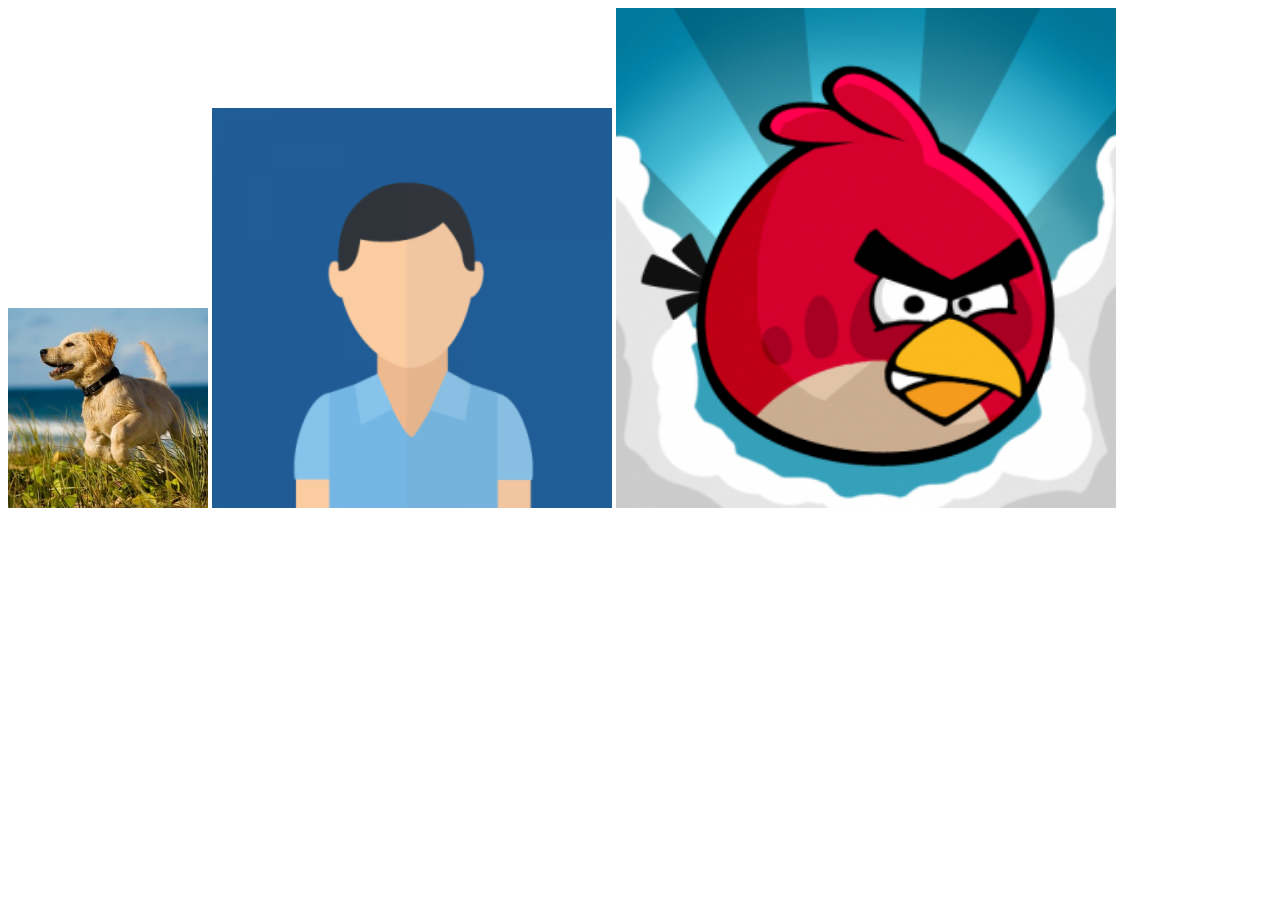
<file: index.html>
<!DOCTYPE html>
<html lang="en">
  <head>
    <meta charset="UTF-8" />
    <meta name="viewport" content="width=device-width, initial-scale=1.0" />
    <title>Yeap Jia Yung</title>
  </head>
  <body>
    <!-- Displays images in a row -->
    <img
      src="Inner Directory/human.jpg"
      alt="dog"
      height="200px"
      width="200px"
    />
    <img
      src="Inner Directory/space.png"
      alt="profile"
      height="400px"
      width="400px"
    />
    <a href="https://www.angrybirds.com/">
      <img
        src="Inner Directory/bird.png"
        alt="bird"
        height="500px"
        width="500px"
      />
    </a>
  </body>
</html>
</file>
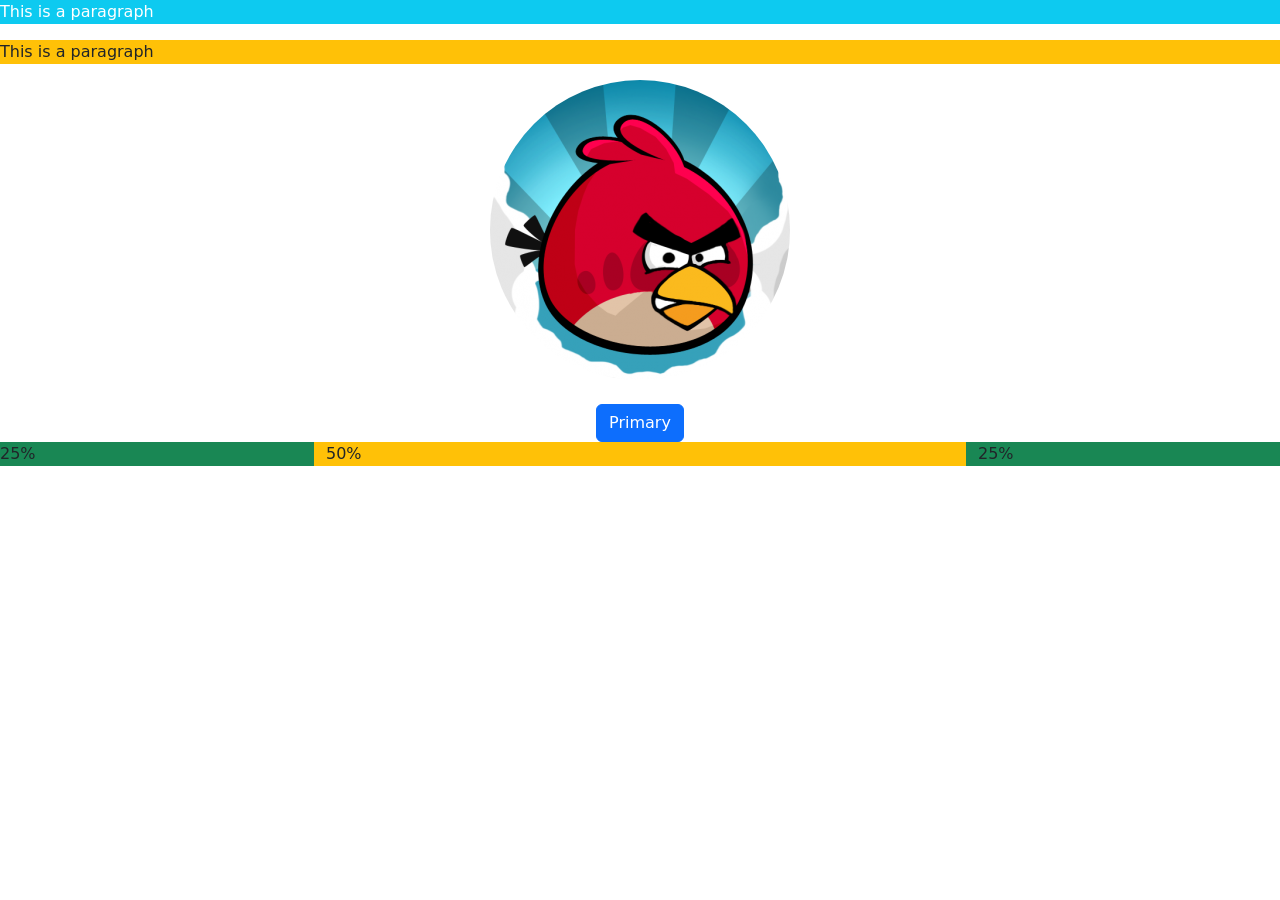
<file: bootstrap.html>
<!DOCTYPE html>
<html lang="en">
  <head>
    <meta charset="UTF-8" />
    <meta name="viewport" content="width=device-width, initial-scale=1.0" />
    <title>Document</title>
    <link
      href="https://cdn.jsdelivr.net/npm/bootstrap@5.3.6/dist/css/bootstrap.min.css"
      rel="stylesheet"
      integrity="sha384-4Q6Gf2aSP4eDXB8Miphtr37CMZZQ5oXLH2yaXMJ2w8e2ZtHTl7GptT4jmndRuHDT"
      crossorigin="anonymous"
    />
  </head>
  <body>
    <p class="bg-info text-white">This is a paragraph</p>
    <p class="bg-warning">This is a paragraph</p>
    <img
      src="Inner Directory/bird.png"
      alt="bird"
      class="rounded-circle d-block m-auto"
    />
    <br />
    <button type="button" class="btn btn-primary d-block m-auto">
      Primary
    </button>
    <div class="row">
      <div class="col-md-3 bg-success">25%</div>
      <div class="col-md-6 bg-warning">50%</div>
      <div class="col-md-3 bg-success">25%</div>
    </div>

    <script
      src="https://cdn.jsdelivr.net/npm/bootstrap@5.3.6/dist/js/bootstrap.bundle.min.js"
      integrity="sha384-j1CDi7MgGQ12Z7Qab0qlWQ/Qqz24Gc6BM0thvEMVjHnfYGF0rmFCozFSxQBxwHKO"
      crossorigin="anonymous"
    ></script>
  </body>
</html>
</file>
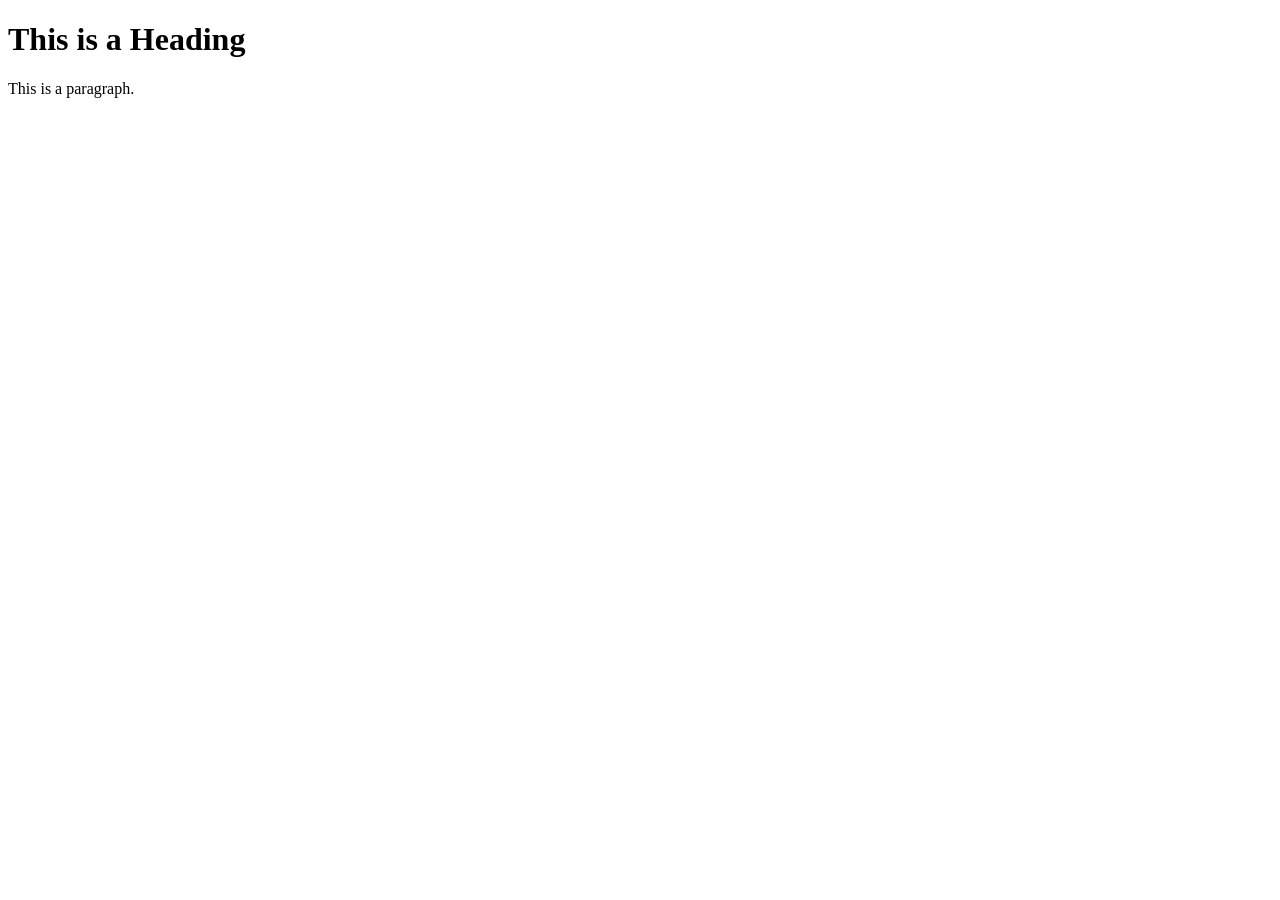
<file: box-model.html>
<!DOCTYPE html>
<html lang="en">
  <head>
    <meta charset="UTF-8" />
    <meta name="viewport" content="width=device-width, initial-scale=1.0" />
    <title>Document</title>
    <link rel="stylesheet" href="external.css" />
  </head>
  <body>
    <h1 class="mb-50">This is a Heading</h1>
    <p class="mt-30 lightblue">This is a paragraph.</p>
  </body>
</html>
</file>
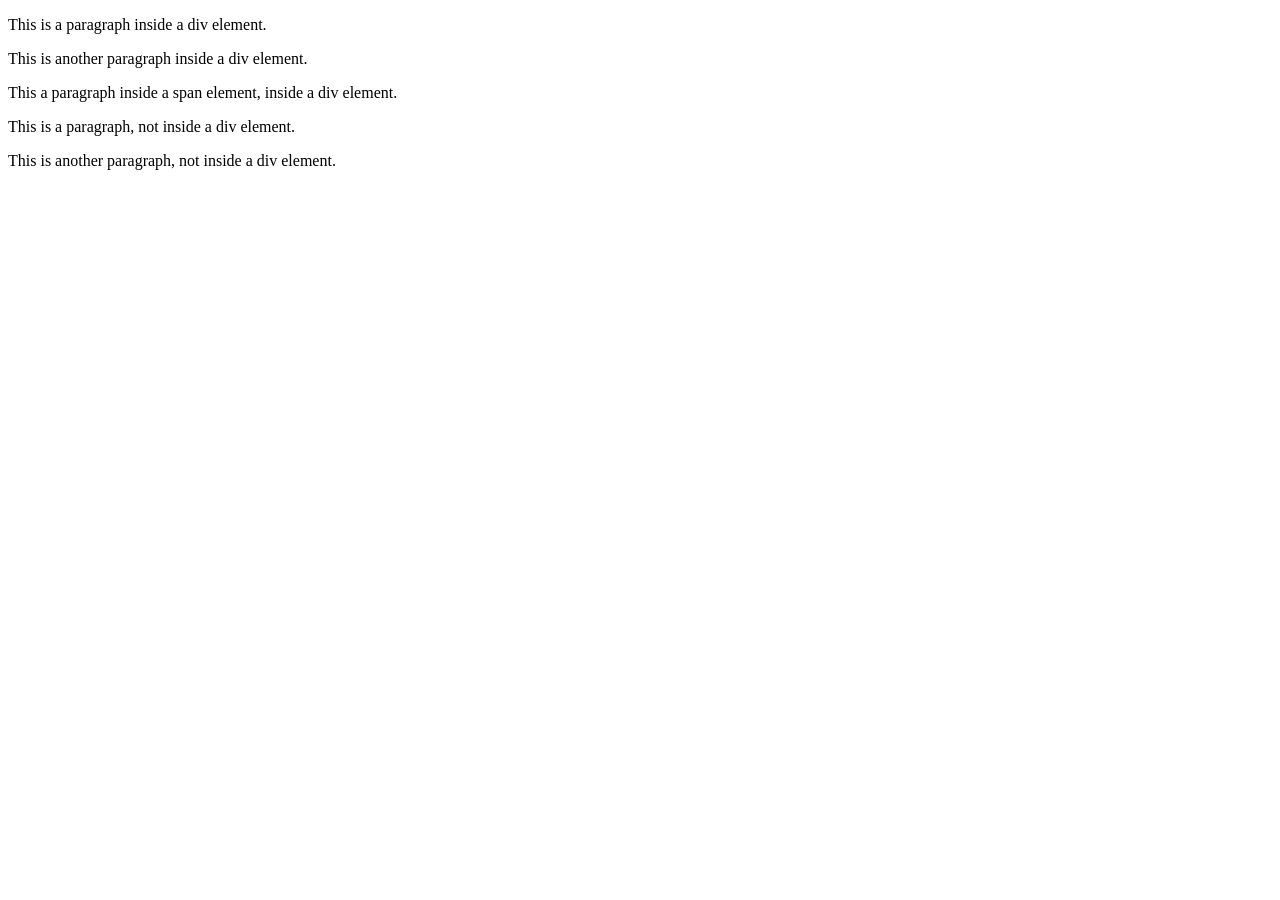
<file: css-combinators.html>
<!DOCTYPE html>
<html lang="en">
  <head>
    <meta charset="UTF-8" />
    <meta name="viewport" content="width=device-width, initial-scale=1.0" />
    <title>Document</title>
    <link rel="stylesheet" href="external.css" />
  </head>
  <body>
    <div>
      <p>This is a paragraph inside a div element.</p>
      <p>This is another paragraph inside a div element.</p>
      <span
        ><p>
          This a paragraph inside a span element, inside a div element.
        </p></span
      >
    </div>
    <p>This is a paragraph, not inside a div element.</p>
    <p>This is another paragraph, not inside a div element.</p>
  </body>
</html>
</file>
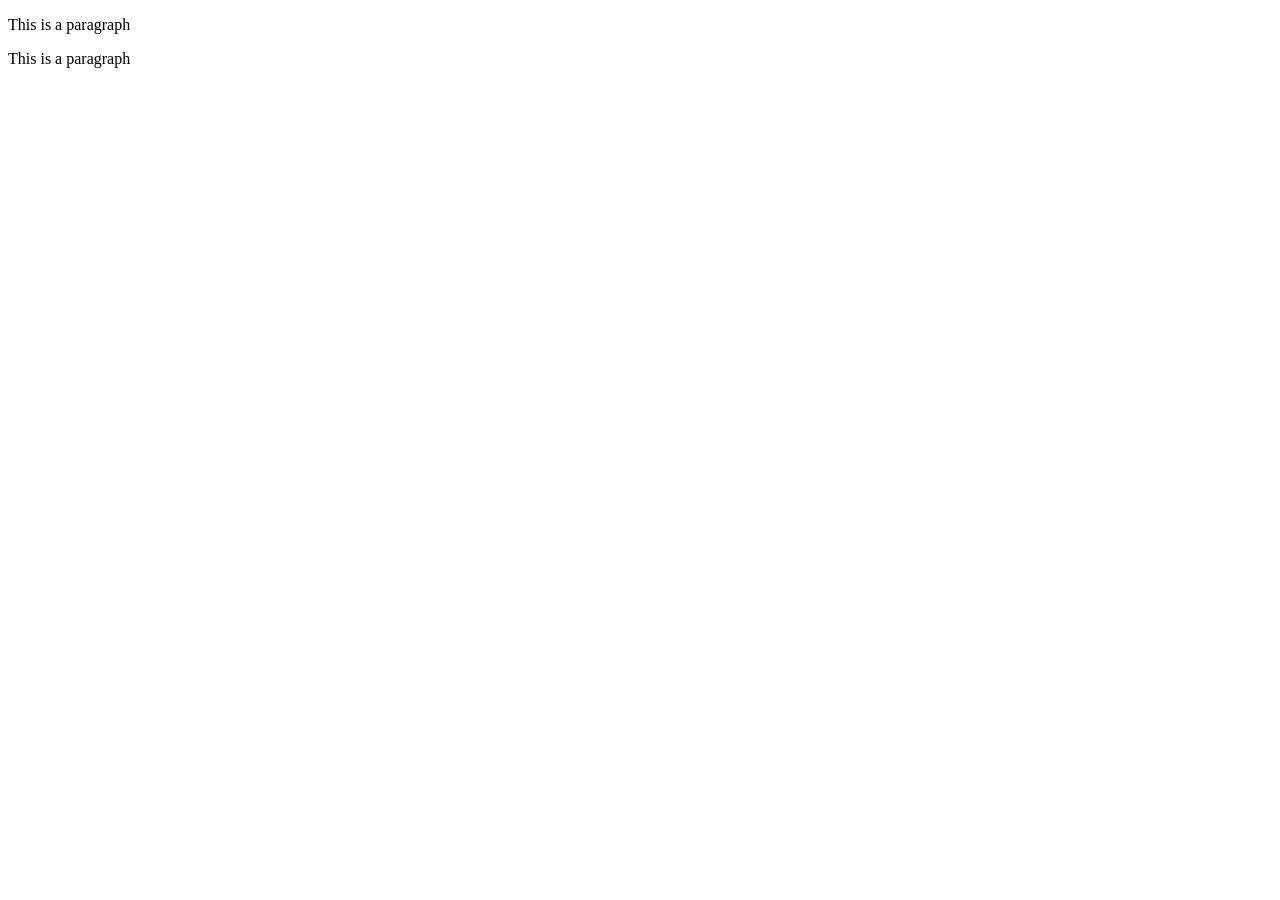
<file: css-selector.html>
<!DOCTYPE html>
<html lang="en">
  <head>
    <meta charset="UTF-8" />
    <meta name="viewport" content="width=device-width, initial-scale=1.0" />
    <title>Document</title>
    <link rel="stylesheet" href="external.css" />
  </head>
  <body>
    <p class="blue">This is a paragraph</p>
    <p class="red">This is a paragraph</p>
  </body>
</html>
</file>
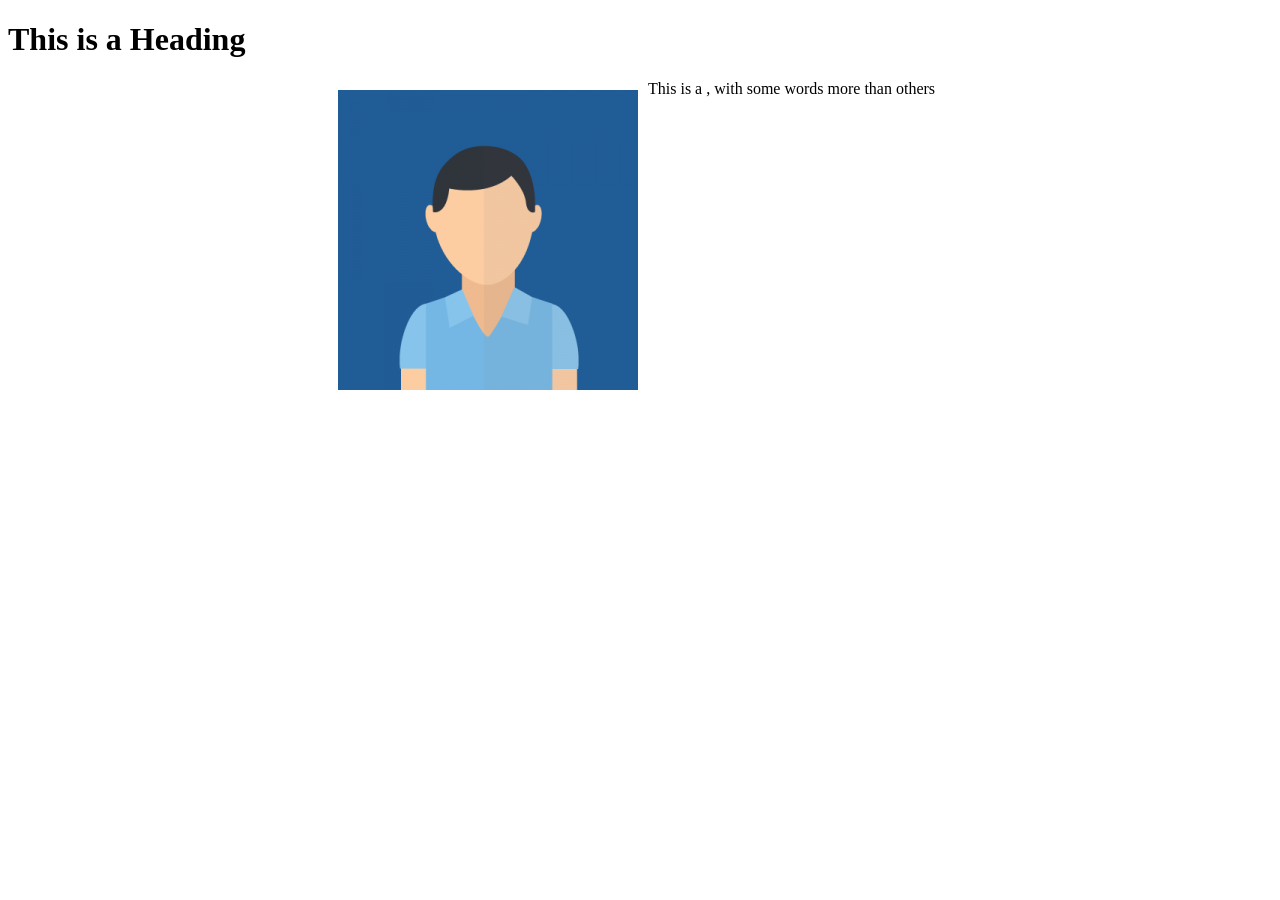
<file: display.html>
<!DOCTYPE html>
<html lang="en">
  <head>
    <meta charset="UTF-8" />
    <meta name="viewport" content="width=device-width, initial-scale=1.0" />
    <title>Document</title>
    <link rel="stylesheet" href="external.css" />
  </head>
  <body>
    <h1>This is a Heading</h1>
    <p>
      This is a <span class="green">paragraph</span>, with some words more
      <span class="green">paragraph</span> than others
      <img src="Inner Directory/human.jpg" alt="dog" class="invisible" />
      <img src="Inner Directory/bird.png" alt="bird" class="d-none" />
      <img src="Inner Directory/space.png" alt="profile" />
    </p>
  </body>
</html>
</file>
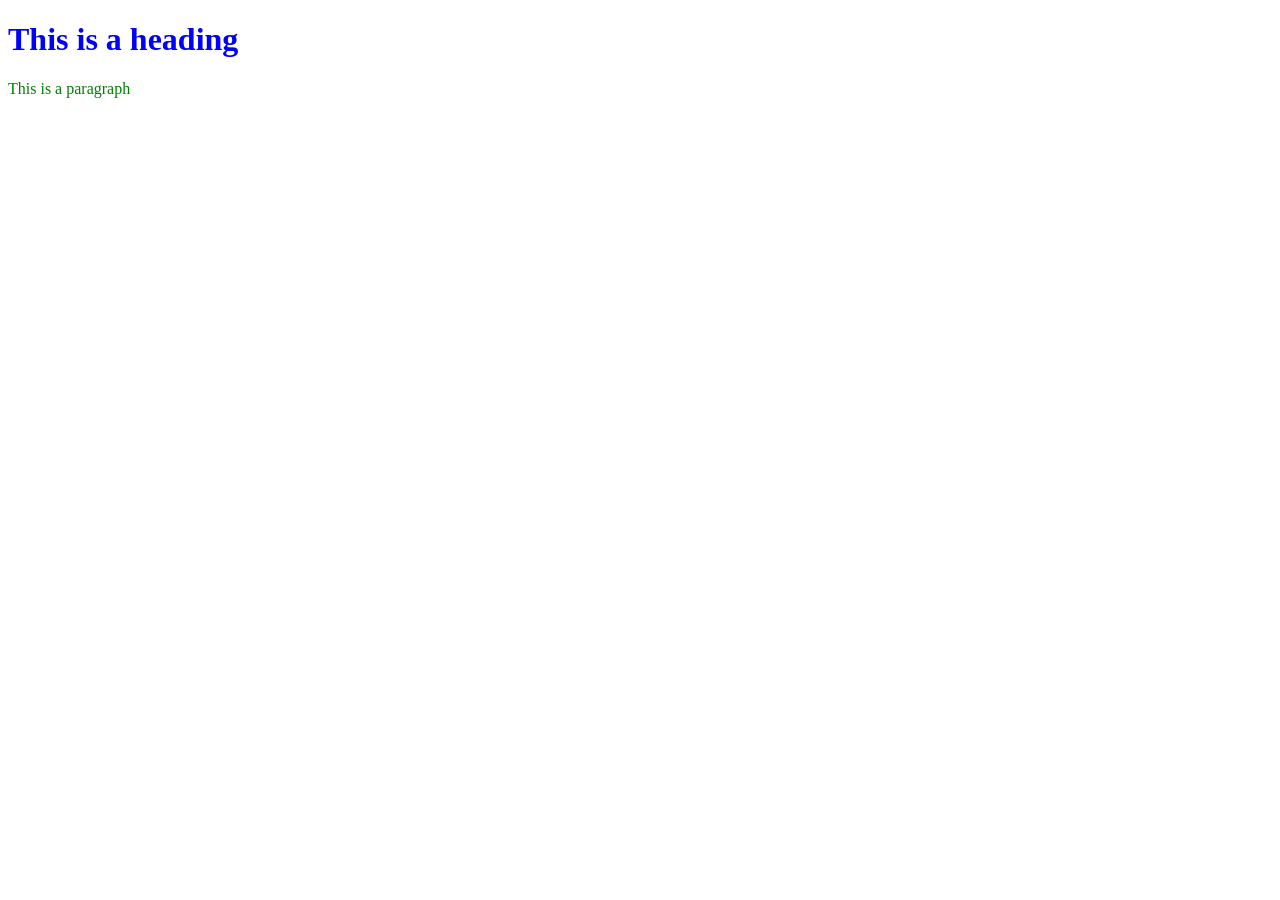
<file: external-css.html>
<!DOCTYPE html>
<html lang="en">
  <head>
    <meta charset="UTF-8" />
    <meta name="viewport" content="width=device-width, initial-scale=1.0" />
    <title>Document</title>
    <link rel="stylesheet" href="external.css" />
    <style>
      p {
        color: green;
      }
    </style>
  </head>
  <body>
    <h1 style="color: blue">This is a heading</h1>
    <p>This is a paragraph</p>
  </body>
</html>
</file>
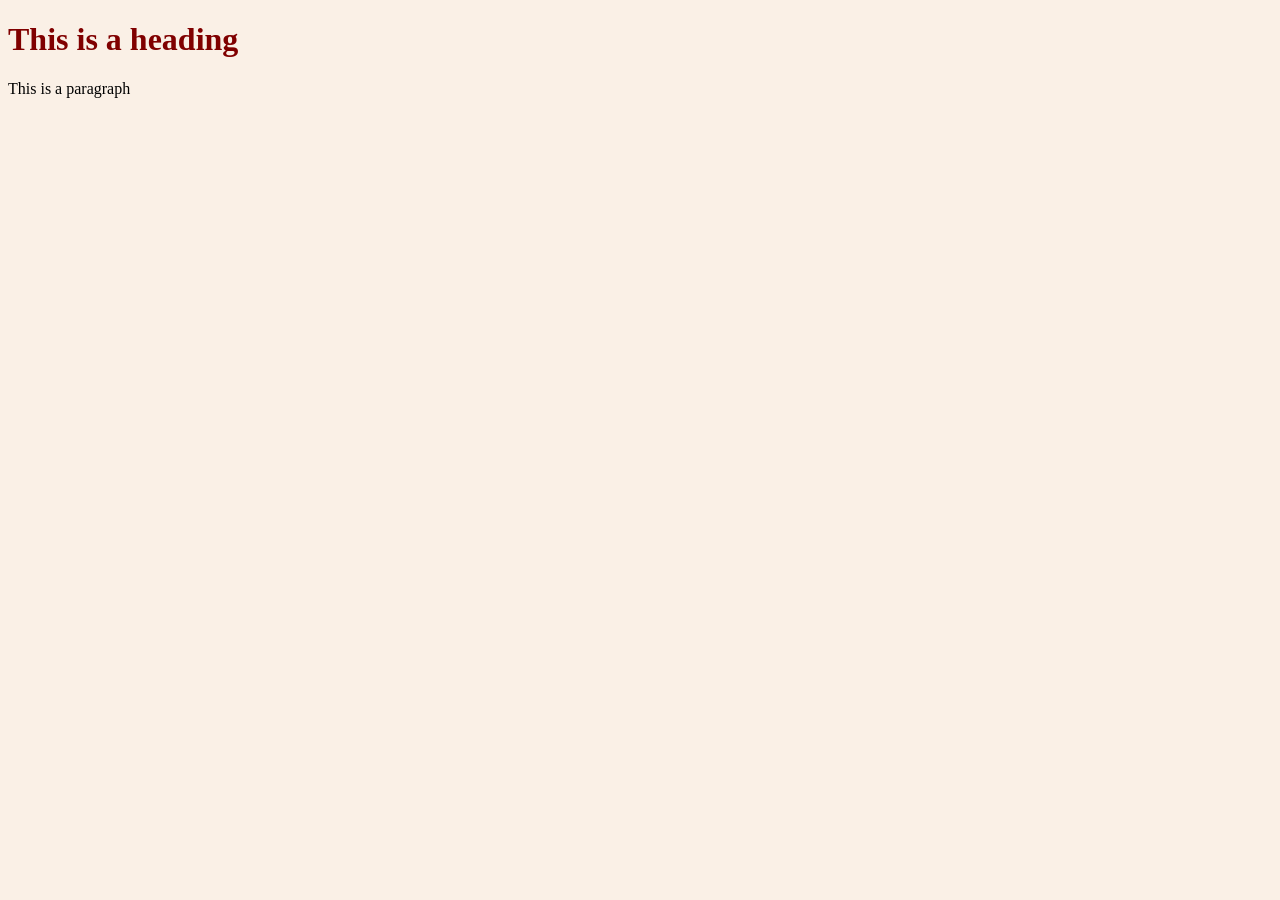
<file: inline-css.html>
<!DOCTYPE html>
<html lang="en">
  <head>
    <meta charset="UTF-8" />
    <meta name="viewport" content="width=device-width, initial-scale=1.0" />
    <title>Document</title>
  </head>
  <body style="background-color: linen">
    <h1 style="color: maroon">This is a heading</h1>
    <p>This is a paragraph</p>
  </body>
</html>
</file>
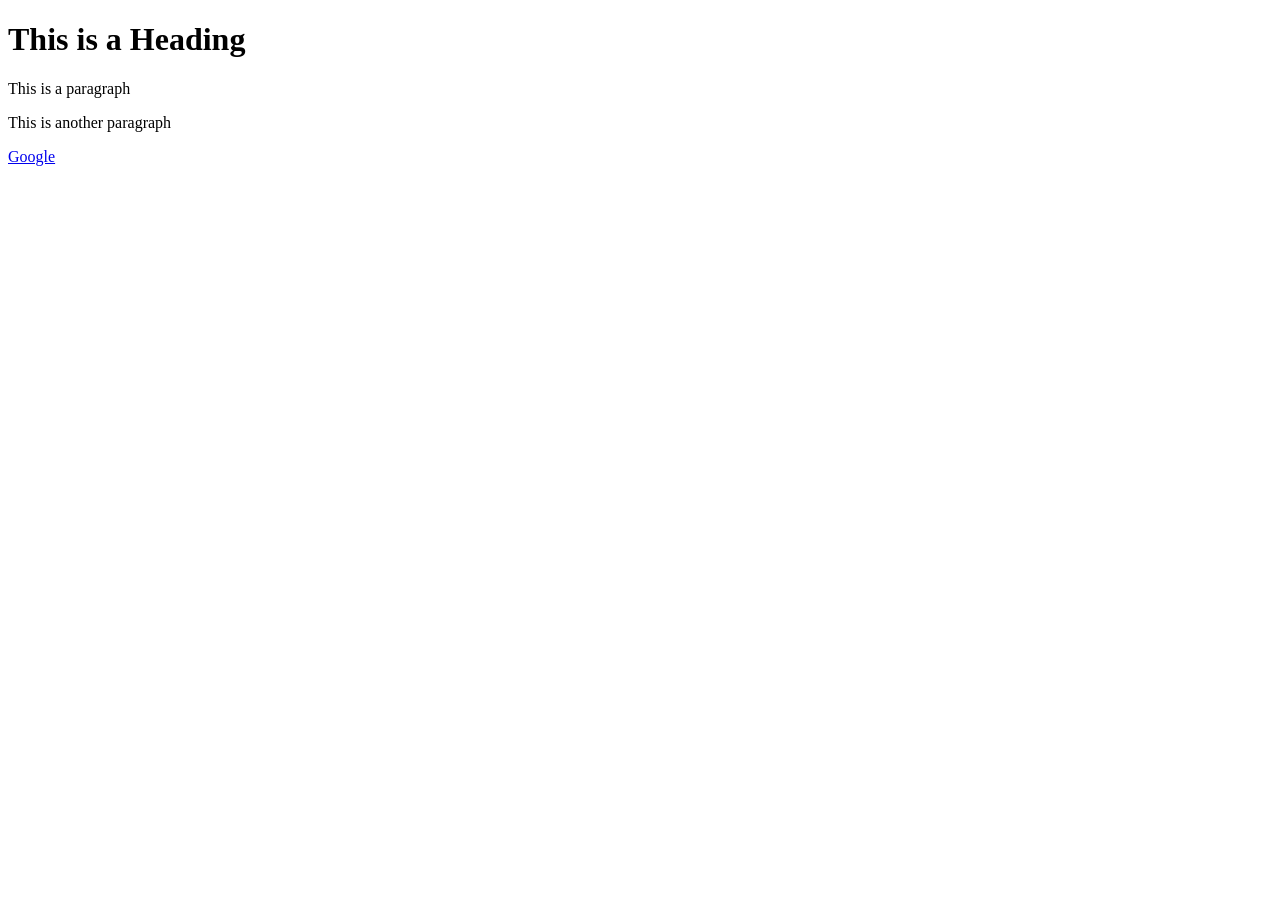
<file: text.html>
<!DOCTYPE html>
<html lang="en">
  <head>
    <meta charset="UTF-8" />
    <meta name="viewport" content="width=device-width, initial-scale=1.0" />
    <title>Document</title>
    <link rel="stylesheet" href="external.css" />
  </head>
  <body>
    <h1 class="center">This is a Heading</h1>
    <p>This is a paragraph</p>
    <p>This is another paragraph</p>
    <a href="https://www.google.com/" class="no-underline">Google</a>
  </body>
</html>
</file>
<file: external.css>
/* .blue {
  color: blue;
  background-color: yellow;
  border: 5px dotted red;
}
.red {
  color: red;
  background-color: pink;
  border: 5px dotted blue;
}

div p {
  color: red;
}

div + p {
  color: green;
}

* {
  font-family: "Courier New", Courier, monospace;
}

.center {
  text-align: center;
}

.no-underline {
  text-decoration: none;
}

h1 {
  font-family: Verdana, Geneva, Tahoma, sans-serif;
  font-weight: normal;
}

p {
  font-style: italic;
  font-size: 25px;
} */

/* .mb-50 {
  margin-bottom: 50px;
}

h1.mb-50 {
  width: 40%;
  min-width: 300px;
}

.mt-30 {
  margin-top: 80px;
}

p.mt-30 {
  padding: 25px 50px;
}

.lightblue {
  background-color: lightblue;
} */

.green {
  color: green;
}

span.green {
  /* display: block; */
  display: none;
}

img {
  float: left;
  padding: 10px;
}

.invisible {
  visibility: hidden;
}

.d-none {
  display: none;
}
</file>
